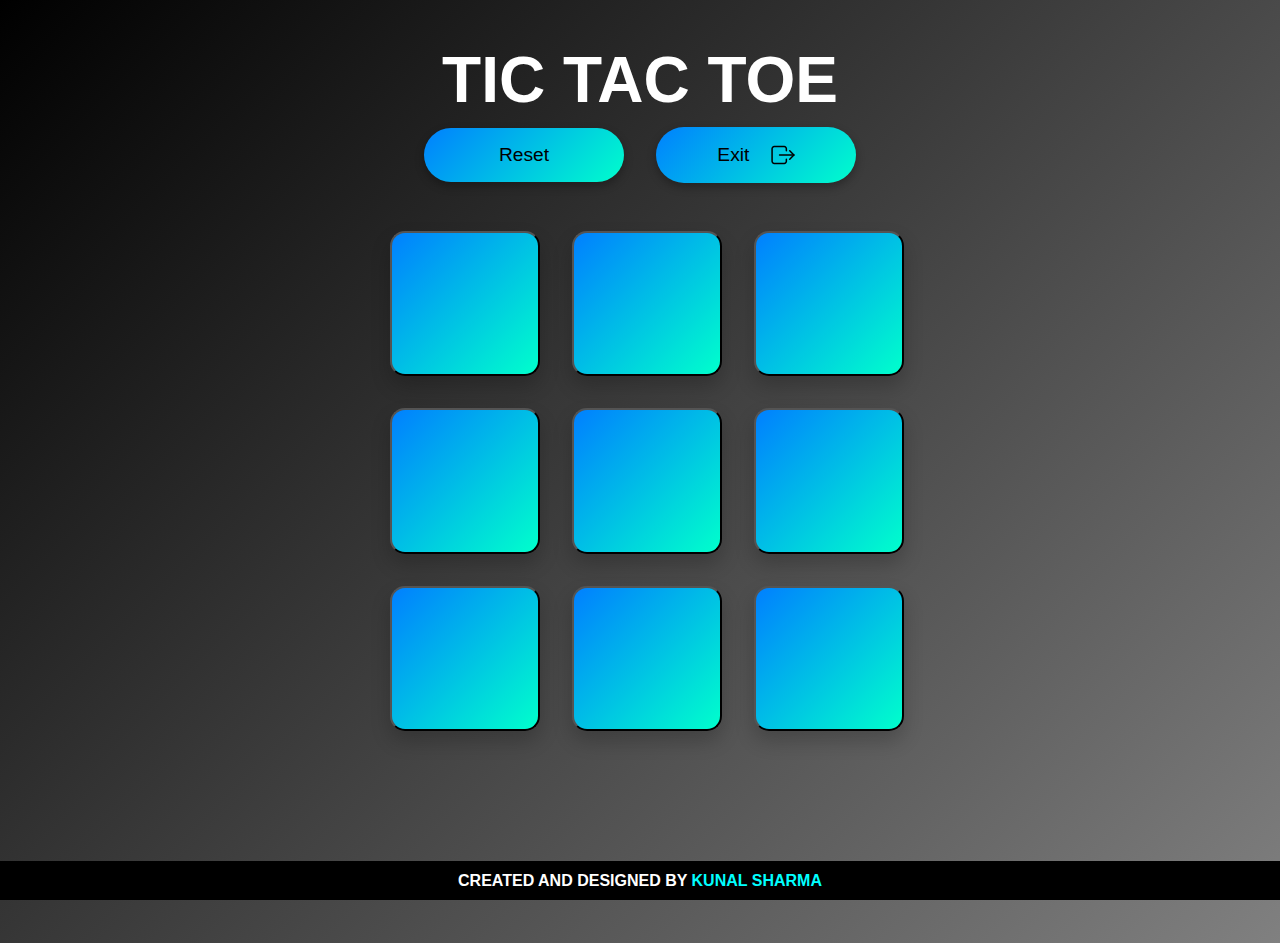
<file: index.html>
<!DOCTYPE html>
<html lang="en">

<head>
    <meta charset="UTF-8">
    <meta name="viewport" content="width=device-width, initial-scale=1.0">
    <title>Tic Tac Toe</title>
    <link rel="stylesheet" href="stylenew.css">
</head>

<body>
    <header>
        <h1>
            Tic Tac Toe
        </h1>
        <div class="controls">
            <button class="control-button" id="reset" onclick="location.reload()">
                Reset
            </button>
            <a href="exit.html">
                <button class="control-button">
                    Exit &nbsp; &nbsp; <img src="assets/exit.svg" alt="exit">
                </button>
            </a>
        </div>
    </header>
    <section class="page">
        <div class="winner hide">
            <h1 id="congo">Congratulations!!</h1>
            <h1 id="msg">Winner</h1>
            <button id="newgame" onclick="location.reload()">
                New Game
            </button>
        </div>

        <div class="container">
            <button class="boxes"></button>
            <button class="boxes"></button>
            <button class="boxes"></button>
            <button class="boxes"></button>
            <button class="boxes"></button>
            <button class="boxes"></button>
            <button class="boxes"></button>
            <button class="boxes"></button>
            <button class="boxes"></button>
        </div>
    </section>
    <footer class="foot">
        <h1 class="foot_text">Created and Designed by <a href="https://www.linkedin.com/in/ks-iitjmu/" class="foot_link">Kunal Sharma</a></h1>
    </footer>
    <script src="script.js"></script>
</body>

</html>
</file>
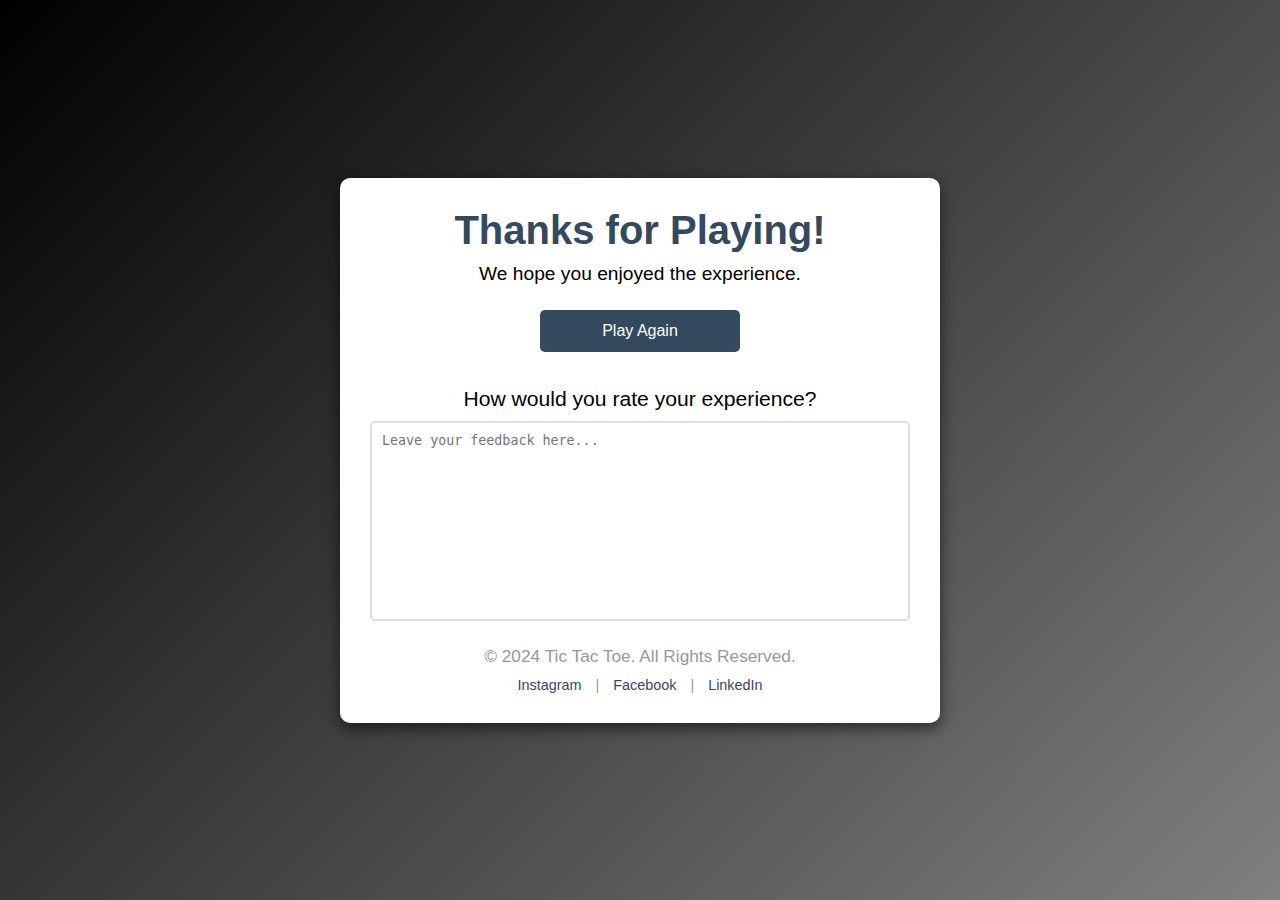
<file: exit.html>
<!DOCTYPE html>
<html lang="en">

<head>
    <meta charset="UTF-8">
    <meta name="viewport" content="width=device-width, initial-scale=1.0">
    <title>Exit Page</title>
    <link rel="stylesheet" href="exit.css">
</head>

<body>

    <div class="container">
        <h1>Thanks for Playing!</h1>
        <p>We hope you enjoyed the experience.</p>

        <div class="buttons">
            <button onclick="window.location.href='index.html';">Play Again</button>
        </div>

        <div class="feedback">
            <p>How would you rate your experience?</p>
            <textarea placeholder="Leave your feedback here..."></textarea>
        </div>

        <footer>
            <p>&copy; 2024 Tic Tac Toe. All Rights Reserved.</p>
            <div class="social-links">
                <a href="https://www.instagram.com/ks_iitjmu/">Instagram</a> | <a href="https://www.facebook.com/profile.php?id=100094096655542">Facebook</a> | <a href="https://www.linkedin.com/in/ks-iitjmu/">LinkedIn</a>
            </div>
        </footer>
    </div>
</body>

</html>
</file>
<file: stylenew.css>
/* Cool and Modern CSS Style */
@import url('https://fonts.googleapis.com/css2?family=Poppins:wght@300;400;600&display=swap');

/* Body Styles */
body {
    font-family: 'Poppins', sans-serif;
    background: linear-gradient(135deg, black, grey);
    ;
    border: none;
    margin: 0;
    padding: 0;
    color: #f4f4f9;
    height: 100vh;
    text-align: center;
    overflow: hidden;
}

html::-webkit-scrollbar {
    display: none;
}

:root {
    --width: 500px;
    --boxwidth: 500/3px;
}

a {
    text-decoration: none;
}

/* Cool Heading */
h1 {
    font-size: 4rem;
    font-family: -apple-system, sans-serif;
    font-weight: 600;
    text-transform: uppercase;
    margin-bottom: 10px;
    color: #ffffff;
}

.controls {
    display: flex;
    justify-content: center;
    align-items: center;
}

.control-button,
#newgame {
    background: linear-gradient(135deg, rgb(0, 128, 255), rgb(0, 255, 204));
    color: black;
    width: 200px;
    margin-right: 1rem;
    margin-left: 1rem;
    display: flex;
    justify-content: center;
    align-items: center;
    border: none;
    padding: 1rem;
    font-size: 1.2rem;
    cursor: pointer;
    border-radius: 50px;
    box-shadow: 0 4px 10px rgba(0, 0, 0, 0.3);
    transition: transform 0.3s ease;
}

.control-button:hover {
    transform: translateY(-2px);
}

.control-button:active {
    transform: translateY(2px);
}

.page {
    display: flex;
    justify-content: center;
    align-items: center;
}

.container {
    width: var(--width);
    height: var(--width);
    margin: 0 auto;
    margin-top: 3rem;
    display: grid;
    grid-template: repeat(3, 1fr) / repeat(3, 1fr);
    gap: 2rem;
}

.boxes {
    background: linear-gradient(135deg, rgb(0, 128, 255), rgb(0, 255, 204));
    padding: 20px;
    border-radius: 15px;
    box-shadow: 0 10px 20px rgba(0, 0, 0, 0.2);
    backdrop-filter: blur(10px);
    width: 150px;
    height: var(--width)/3;
    margin: 0 auto;
    font-size: 4rem;
    color: black;
}

.boxes:hover {
    transform: scale(1.05);
}

.winner {
    display: flex;
    flex-direction: column;
    justify-content: center;
    align-items: center;
}

/* Responsive Design */
@media (max-width: 768px) {
    h1 {
        font-size: 3rem;
    }

    .card {
        width: 90%;
    }

    button {
        padding: 12px 25px;
    }

    .container {
        scale: 0.7;
    }

    .winner {
        scale: 0.7;
    }
}

@media (max-width: 490px) {
    .control-button {
        width: 150px;
    }

    .winner {
        scale: 0.6;
    }
}

.hide {
    display: none;
}

.foot {
    background-color: black;
    position: fixed;
    bottom: 0;
    width: 100%;
}

.foot_text {
    font-size: 1rem;
    right: 0;
}

.foot_link {
    color: aqua;
}

.foot_link:hover {
    text-decoration: underline;
}
</file>
<file: exit.css>
* {
    box-sizing: border-box;
    margin: 0;
    padding: 0;
}

body {
    font-family: Arial, sans-serif;
    background: linear-gradient(135deg, black, grey);
    display: flex;
    justify-content: center;
    align-items: center;
    height: 100vh;
    color: #000000;
}

.container {
    text-align: center;
    padding: 30px;
    background-color: white;
    border-radius: 10px;
    box-shadow: 0 5px 15px rgba(0, 0, 0, 0.6);
    max-width: 600px;
    width: 100%;
}

h1 {
    font-size: 2.5em;
    color: #34495e;
}

p {
    margin-top: 10px;
    font-size: 1.2em;
}

.progress {
    margin: 20px 0;
    font-size: 1.1em;
}

.buttons {
    margin-top: 20px;
}

button {
    padding: 12px 20px;
    font-size: 1em;
    border: none;
    border-radius: 5px;
    background-color: #34495e;
    color: white;
    cursor: pointer;
    margin: 5px;
    width: 200px;
}

button:hover {
    background-color: #2c3e50;
}

.feedback {
    margin-top: 30px;
    font-size: 1.1em;
}

.feedback textarea {
    width: 100%;
    height: 200px;
    padding: 10px;
    border: 2px solid #ddd;
    border-radius: 5px;
    margin-top: 10px;
    resize: none;
}

footer {
    margin-top: 20px;
    font-size: 0.9em;
    color: #999;
}

.social-links {
    margin-top: 10px;
}

.social-links a {
    text-decoration: none;
    color: #34495e;
    margin: 0 10px;
}

@media only screen and (max-width: 680px){
    .container{
        scale: 0.7;
    }
}
</file>
